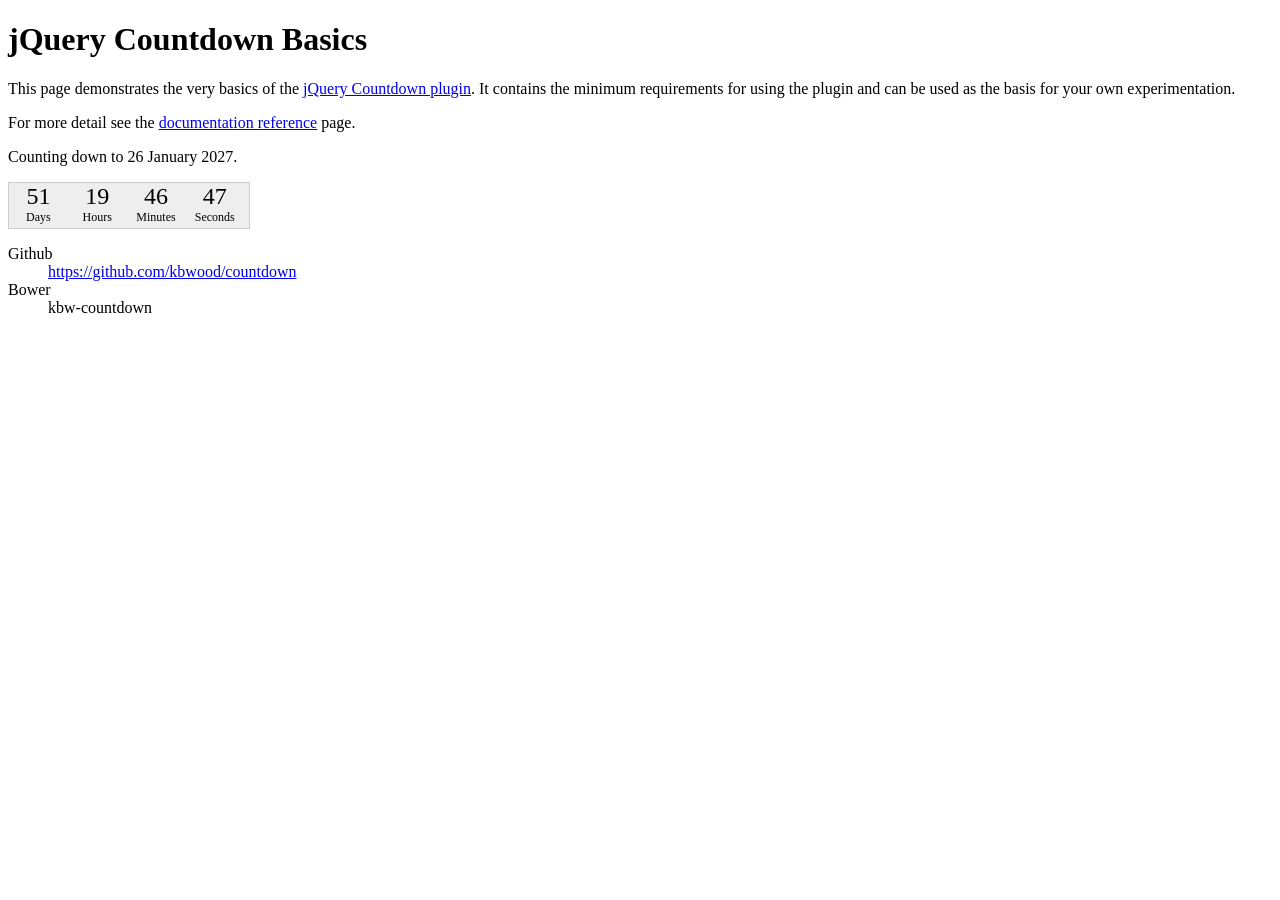
<file: source-files/kbw-countdown/dist/index.html>
<!DOCTYPE html>
<html>
<head>
<meta http-equiv="Content-Type" content="text/html;charset=utf-8">
<title>jQuery Countdown</title>
<link rel="stylesheet" href="css/jquery.countdown.css">
<style type="text/css">
#defaultCountdown { width: 240px; height: 45px; }
</style>
<script src="http://ajax.googleapis.com/ajax/libs/jquery/1.12.4/jquery.min.js"></script>
<script src="js/jquery.plugin.min.js"></script>
<script src="js/jquery.countdown.js"></script>
<script>
$(function () {
	var austDay = new Date();
	austDay = new Date(austDay.getFullYear() + 1, 1 - 1, 26);
	$('#defaultCountdown').countdown({until: austDay});
	$('#year').text(austDay.getFullYear());
});
</script>
</head>
<body>
<h1>jQuery Countdown Basics</h1>
<p>This page demonstrates the very basics of the
	<a href="http://keith-wood.name/countdown.html">jQuery Countdown plugin</a>.
	It contains the minimum requirements for using the plugin and
	can be used as the basis for your own experimentation.</p>
<p>For more detail see the <a href="http://keith-wood.name/countdownRef.html">documentation reference</a> page.</p>
<p>Counting down to 26 January <span id="year">2014</span>.</p>
<div id="defaultCountdown"></div>
<dl>
	<dt>Github</dt><dd><a href="https://github.com/kbwood/countdown">https://github.com/kbwood/countdown</a></dd>
	<dt>Bower</dt><dd>kbw-countdown</dd>
</dl>
</body>
</html>
</file>
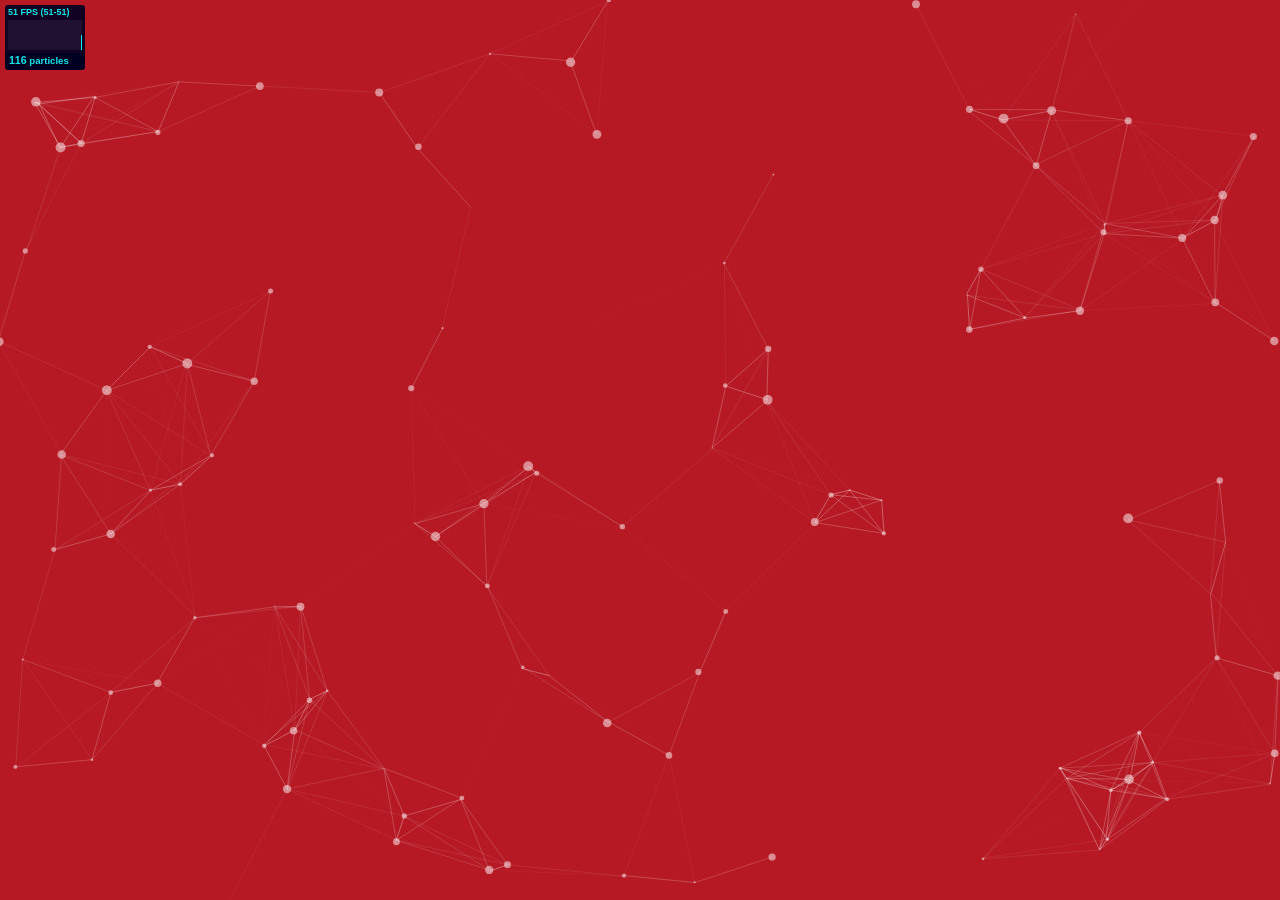
<file: source-files/particles.js/demo/index.html>
<!DOCTYPE html>
<html lang="en">
<head>
  <meta charset="utf-8">
  <title>particles.js</title>
  <meta name="description" content="particles.js is a lightweight JavaScript library for creating particles.">
  <meta name="author" content="Vincent Garreau" />
  <meta name="viewport" content="width=device-width, initial-scale=1.0, minimum-scale=1.0, maximum-scale=1.0, user-scalable=no">
  <link rel="stylesheet" media="screen" href="css/style.css">
</head>
<body>

<!-- count particles -->
<div class="count-particles">
  <span class="js-count-particles">--</span> particles
</div>

<!-- particles.js container -->
<div id="particles-js"></div>

<!-- scripts -->
<script src="../particles.js"></script>
<script src="js/app.js"></script>

<!-- stats.js -->
<script src="js/lib/stats.js"></script>
<script>
  var count_particles, stats, update;
  stats = new Stats;
  stats.setMode(0);
  stats.domElement.style.position = 'absolute';
  stats.domElement.style.left = '0px';
  stats.domElement.style.top = '0px';
  document.body.appendChild(stats.domElement);
  count_particles = document.querySelector('.js-count-particles');
  update = function() {
    stats.begin();
    stats.end();
    if (window.pJSDom[0].pJS.particles && window.pJSDom[0].pJS.particles.array) {
      count_particles.innerText = window.pJSDom[0].pJS.particles.array.length;
    }
    requestAnimationFrame(update);
  };
  requestAnimationFrame(update);
</script>

</body>
</html>
</file>
<file: source-files/particles.js/demo/css/style.css>
/* =============================================================================
   HTML5 CSS Reset Minified - Eric Meyer
   ========================================================================== */

html,body,div,span,object,iframe,h1,h2,h3,h4,h5,h6,p,blockquote,pre,abbr,address,cite,code,del,dfn,em,img,ins,kbd,q,samp,small,strong,sub,sup,var,b,i,dl,dt,dd,ol,ul,li,fieldset,form,label,legend,table,caption,tbody,tfoot,thead,tr,th,td,article,aside,canvas,details,figcaption,figure,footer,header,hgroup,menu,nav,section,summary,time,mark,audio,video{margin:0;padding:0;border:0;outline:0;font-size:100%;vertical-align:baseline;background:transparent}
body{line-height:1}
article,aside,details,figcaption,figure,footer,header,hgroup,menu,nav,section{display:block}
nav ul{list-style:none}
blockquote,q{quotes:none}
blockquote:before,blockquote:after,q:before,q:after{content:none}
a{margin:0;padding:0;font-size:100%;vertical-align:baseline;background:transparent;text-decoration:none}
mark{background-color:#ff9;color:#000;font-style:italic;font-weight:bold}
del{text-decoration:line-through}
abbr[title],dfn[title]{border-bottom:1px dotted;cursor:help}
table{border-collapse:collapse;border-spacing:0}
hr{display:block;height:1px;border:0;border-top:1px solid #ccc;margin:1em 0;padding:0}
input,select{vertical-align:middle}
li{list-style:none}


/* =============================================================================
   My CSS
   ========================================================================== */

/* ---- base ---- */

html,body{ 
	width:100%;
	height:100%;
	background:#111;
}

html{
  -webkit-tap-highlight-color: rgba(0, 0, 0, 0);
}

body{
  font:normal 75% Arial, Helvetica, sans-serif;
}

canvas{
  display:block;
  vertical-align:bottom;
}


/* ---- stats.js ---- */

.count-particles{
  background: #000022;
  position: absolute;
  top: 48px;
  left: 0;
  width: 80px;
  color: #13E8E9;
  font-size: .8em;
  text-align: left;
  text-indent: 4px;
  line-height: 14px;
  padding-bottom: 2px;
  font-family: Helvetica, Arial, sans-serif;
  font-weight: bold;
}

.js-count-particles{
  font-size: 1.1em;
}

#stats,
.count-particles{
  -webkit-user-select: none;
  margin-top: 5px;
  margin-left: 5px;
}

#stats{
  border-radius: 3px 3px 0 0;
  overflow: hidden;
}

.count-particles{
  border-radius: 0 0 3px 3px;
}


/* ---- particles.js container ---- */

#particles-js{
  width: 100%;
  height: 100%;
  background-color: #b61924;
  background-image: url('');
  background-size: cover;
  background-position: 50% 50%;
  background-repeat: no-repeat;
}
</file>
